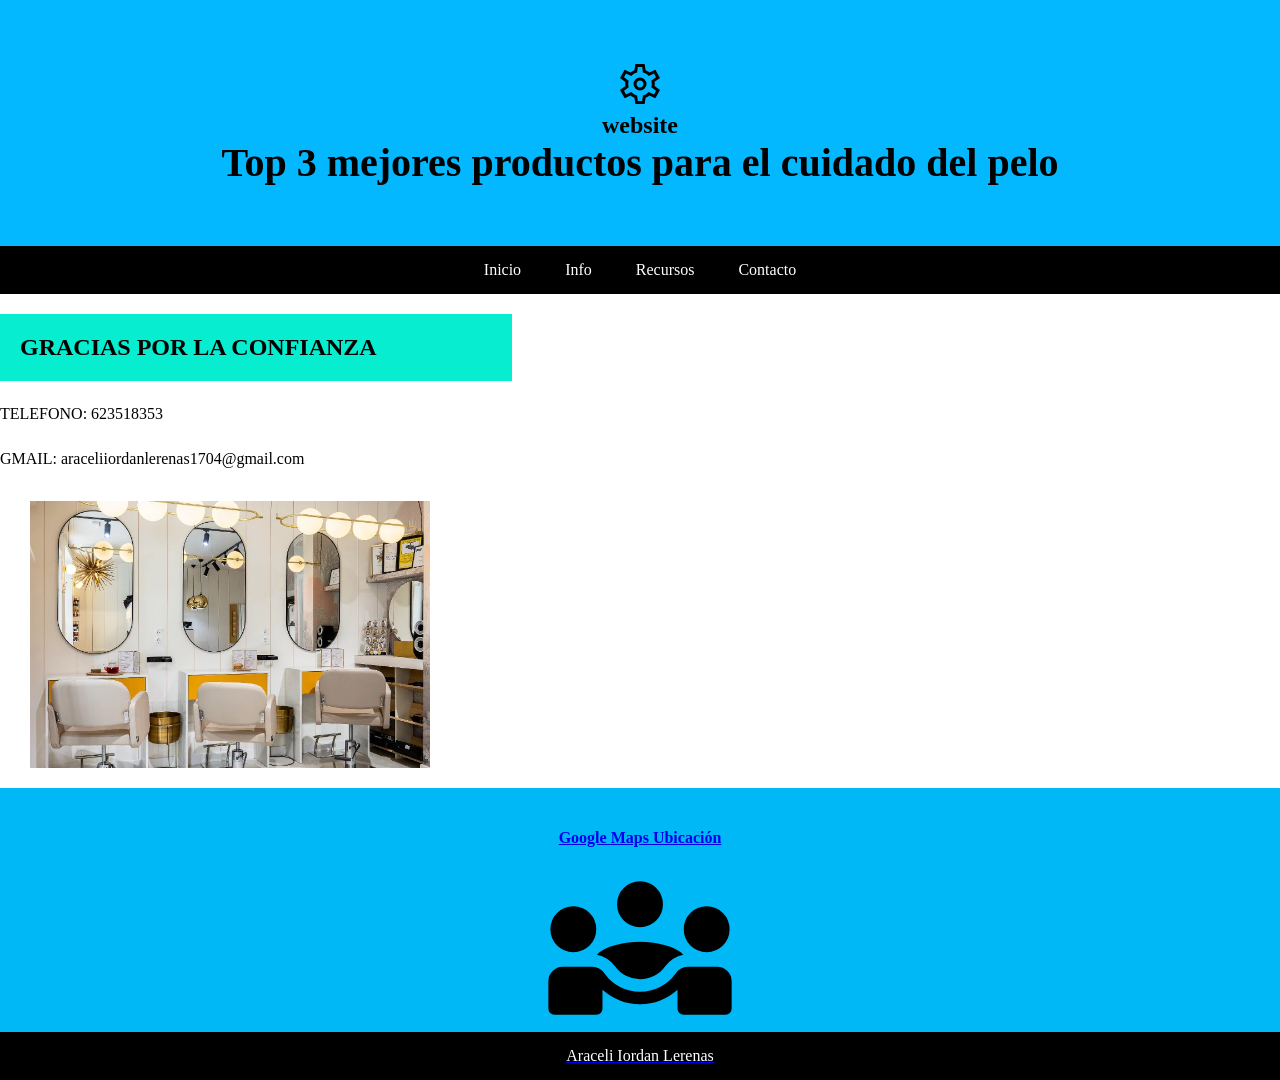
<file: contacto.html>
<!DOCTYPE html>
<html lang="es">
<head>
    <meta charset="UTF-8">
    <meta http-equiv="X-UA-Compatible" content="IE=edge">
    <meta name="viewport" content="width=device-width, initial-scale=1.0">
    <title>Plantilla Amarillo</title>
    <link rel="stylesheet" href="estilos.css">
</head>
<body>
    <header>
        <img src="logo.svg" alt="logo">
        <h2>website</h2>
        <h1>Top 3 mejores productos para el cuidado del pelo </h1>
    </header>
    <nav>
        <a href="index.html">Inicio</a>
        <a href="Info.html">Info</a>
        <a href="recursos.html">Recursos</a>
        <a href="contacto.html">Contacto</a>
    </nav>
    <main>
        <article>
            <h2>GRACIAS POR LA CONFIANZA 
            </h2>
              <p>TELEFONO: 623518353</p>
                <p>GMAIL: araceliiordanlerenas1704@gmail.com  </p>
            <div class="contenido">
                <img src="descarga.webp" alt="img1">
                <a href="https://www.google.es/maps/place/Plaza+Nueva/@37.4093325,-4.4854769,19z/data=!4m15!1m8!3m7!1s0xd6d70c95f0fbe0b:0xf5d81a81729cc503!2sPl.+Nueva,+14900+Lucena,+C%C3%B3rdoba!3b1!8m2!3d37.4090266!4d-4.4852361!16s%2Fg%2F1tfmdl7r!3m5!1s0xd6d70cbe1c1ad1d:0xabd14d78d5432b92!8m2!3d37.4088912!4d-4.485097!16s%2Fg%2F11dyxks942?entry=ttu&g_ep=EgoyMDI2MTAwNy4wIKXMDSoASAFQAw%3D%3D " <p>
        </article>
        
        <div class="info">
            <p>Google Maps Ubicación </p>
            <img src="person.svg" alt="circulo">
        </div>
    
    </main>
    <footer><p> Araceli Iordan Lerenas 
</body>
</html>
</file>
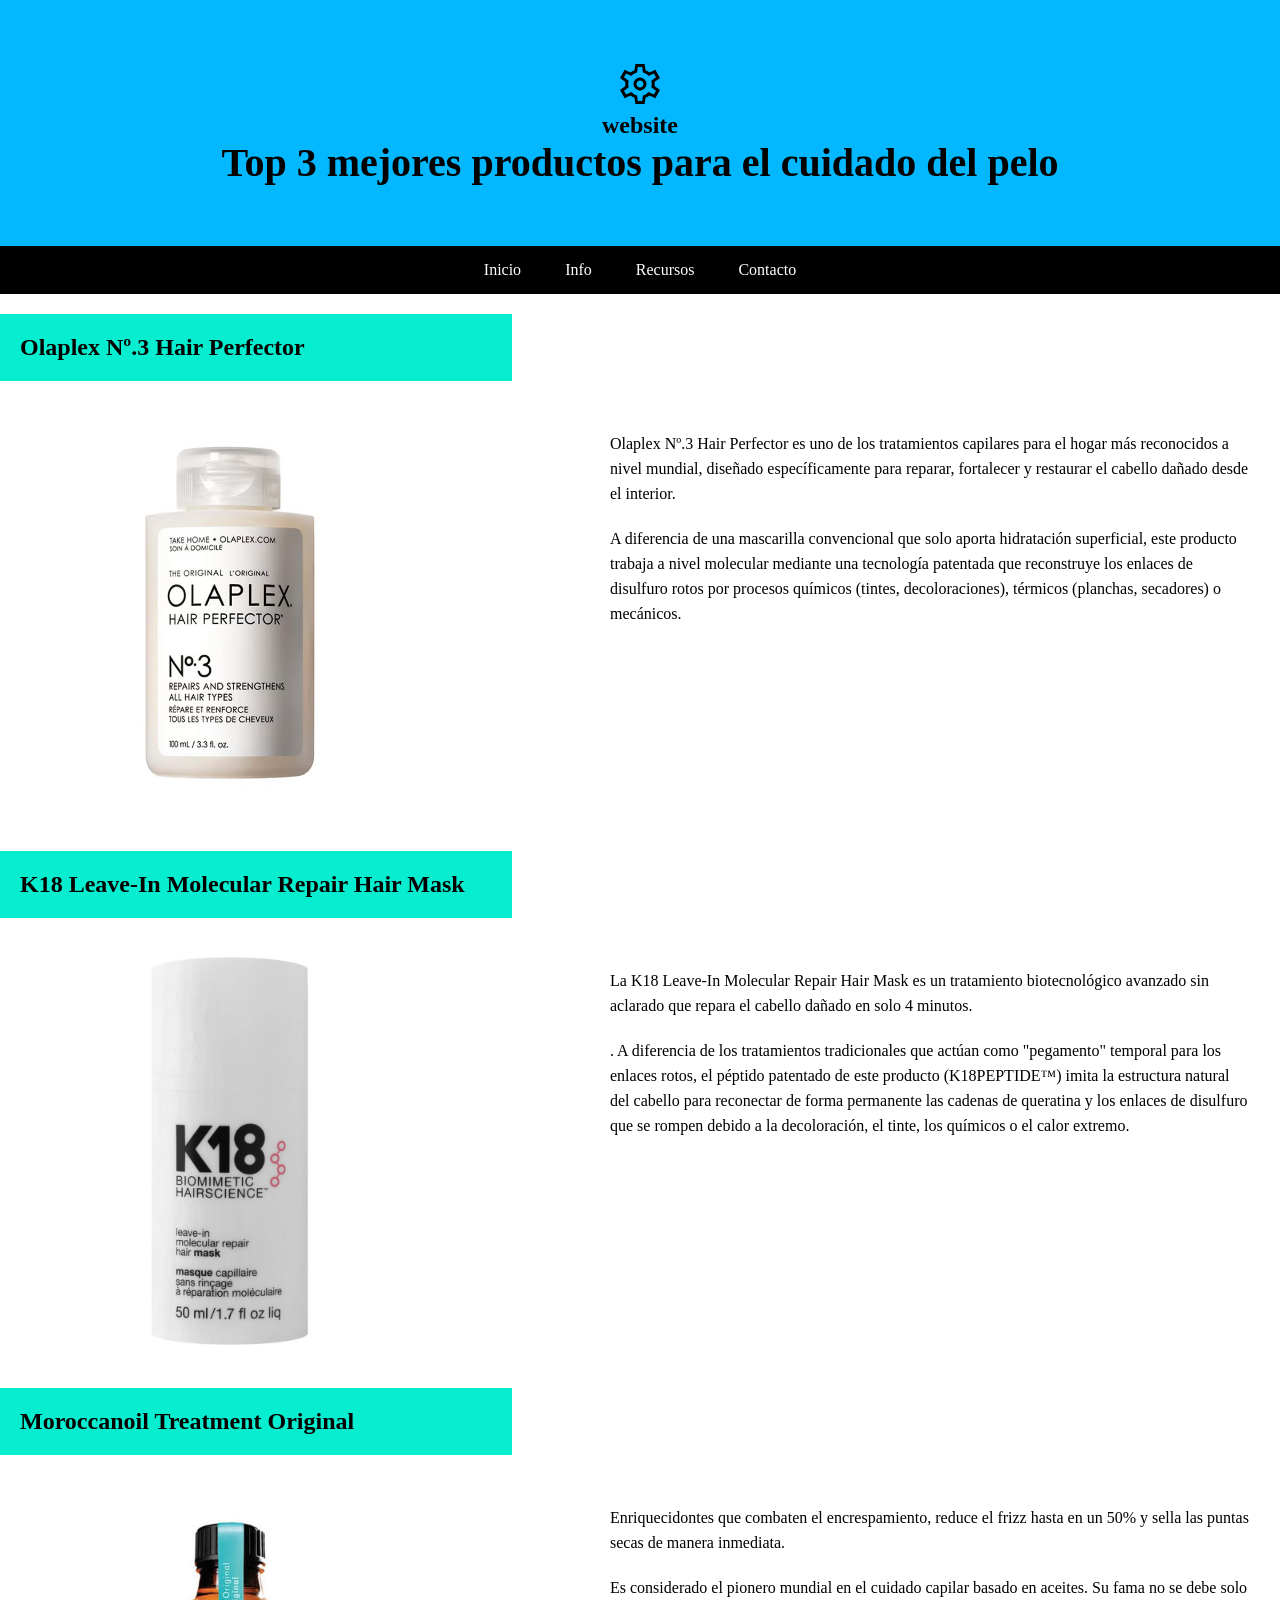
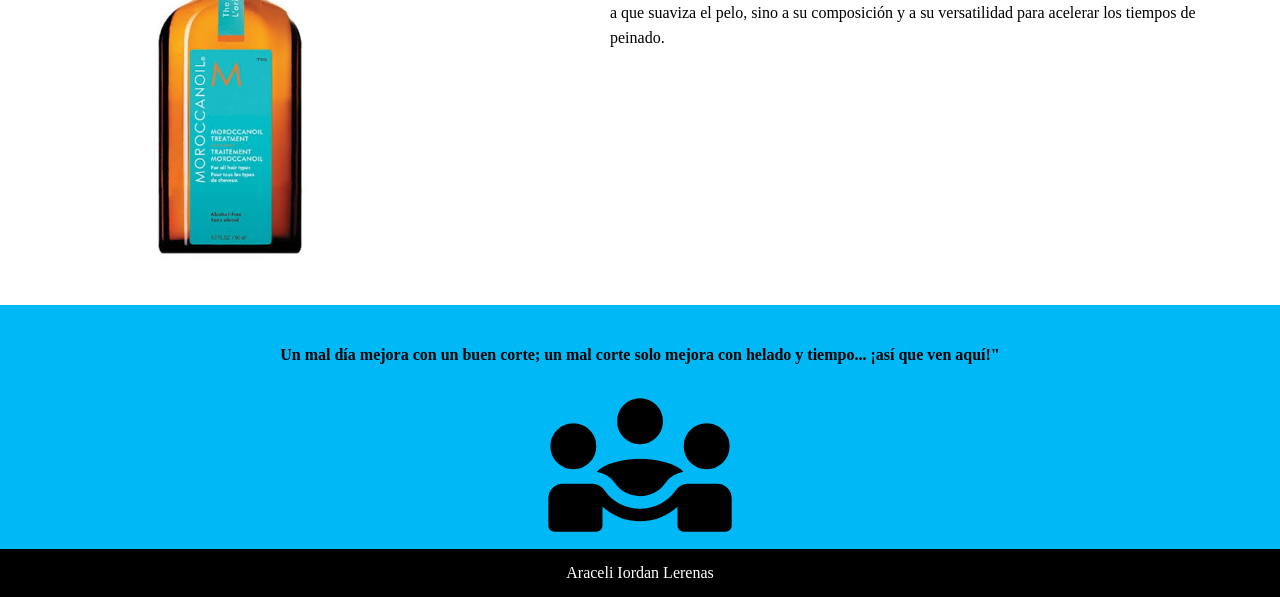
<file: Info.html>
<!DOCTYPE html>
<html lang="es">
<head>
    <meta charset="UTF-8">
    <meta http-equiv="X-UA-Compatible" content="IE=edge">
    <meta name="viewport" content="width=device-width, initial-scale=1.0">
    <title>Plantilla Amarillo</title>
    <link rel="stylesheet" href="estilos.css">
</head>
<body>
    <header>
        <img src="logo.svg" alt="logo">
        <h2>website</h2>
        <h1>Top 3 mejores productos para el cuidado del pelo </h1>
    </header>
    <nav>
        <a href="index.html">Inicio</a>
        <a href="Info.html">Info</a>
        <a href="recursos.html">Recursos</a>
        <a href="contacto.html">Contacto</a>
    </nav>
    <main>
        <article>
            <h2>Olaplex Nº.3 Hair Perfector</h2>
            <div class="contenido">
                <img src="imag.avif" alt="img1">
                <p>Olaplex Nº.3 Hair Perfector es uno de los tratamientos capilares para el hogar más reconocidos a nivel mundial, diseñado específicamente para reparar, fortalecer y restaurar el cabello dañado desde el interior.
                <p>A diferencia de una mascarilla convencional que solo aporta hidratación superficial, este producto trabaja a nivel molecular mediante una tecnología patentada que reconstruye los enlaces de disulfuro rotos por procesos químicos (tintes, decoloraciones), térmicos (planchas, secadores) o mecánicos.
            </div>
        </article>
        <article>
            <h2>K18 Leave-In Molecular Repair Hair Mask</h2>
            <div class="contenido">
                <img src="imagen.jpg" alt="img1">
                <p> La K18 Leave-In Molecular Repair Hair Mask es un tratamiento biotecnológico avanzado sin aclarado que repara el cabello dañado en solo 4 minutos.
                <p>. A diferencia de los tratamientos tradicionales que actúan como "pegamento" temporal para los enlaces rotos, el péptido patentado de este producto (K18PEPTIDE™) imita la estructura natural del cabello para reconectar de forma permanente las cadenas de queratina y los enlaces de disulfuro que se rompen debido a la decoloración, el tinte, los químicos o el calor extremo.
            </div>
        </article>
        <article>
            <h2>Moroccanoil Treatment Original</h2>
            <div class="contenido">
                <img src="images.jpg" alt="img1">
                <p>Enriquecidontes que combaten el encrespamiento, reduce el frizz hasta en un 50% y sella las puntas secas de manera inmediata.
                <p>  Es considerado el pionero mundial en el cuidado capilar basado en aceites. Su fama no se debe solo a que suaviza el pelo, sino a su composición y a su versatilidad para acelerar los tiempos de peinado.
            </div>
        </article>
        <div class="info">
            <p>Un mal día mejora con un buen corte; un mal corte solo mejora con helado y tiempo... ¡así que ven aquí!"</p>
            <img src="person.svg" alt="circulo">
        </div>
    </main>
    <footer><p> Araceli Iordan Lerenas 
</body>
</html>
</file>
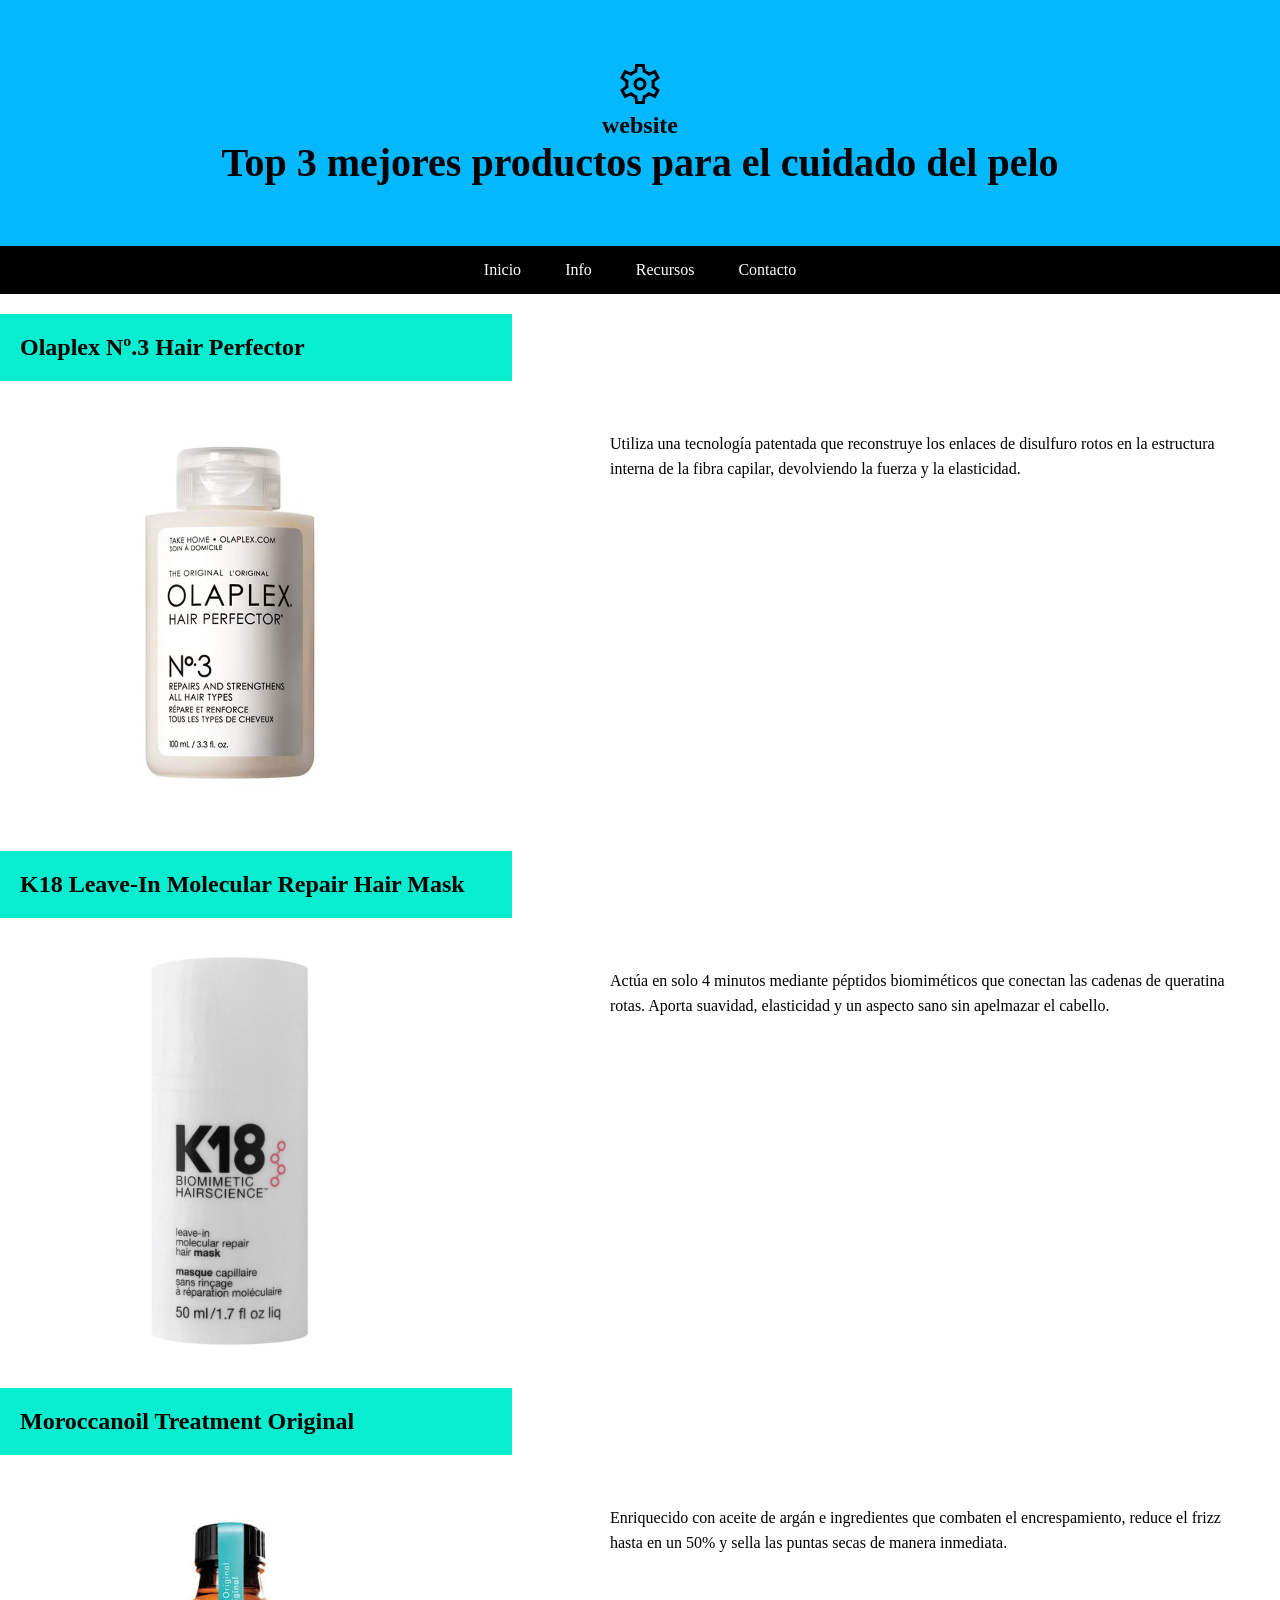
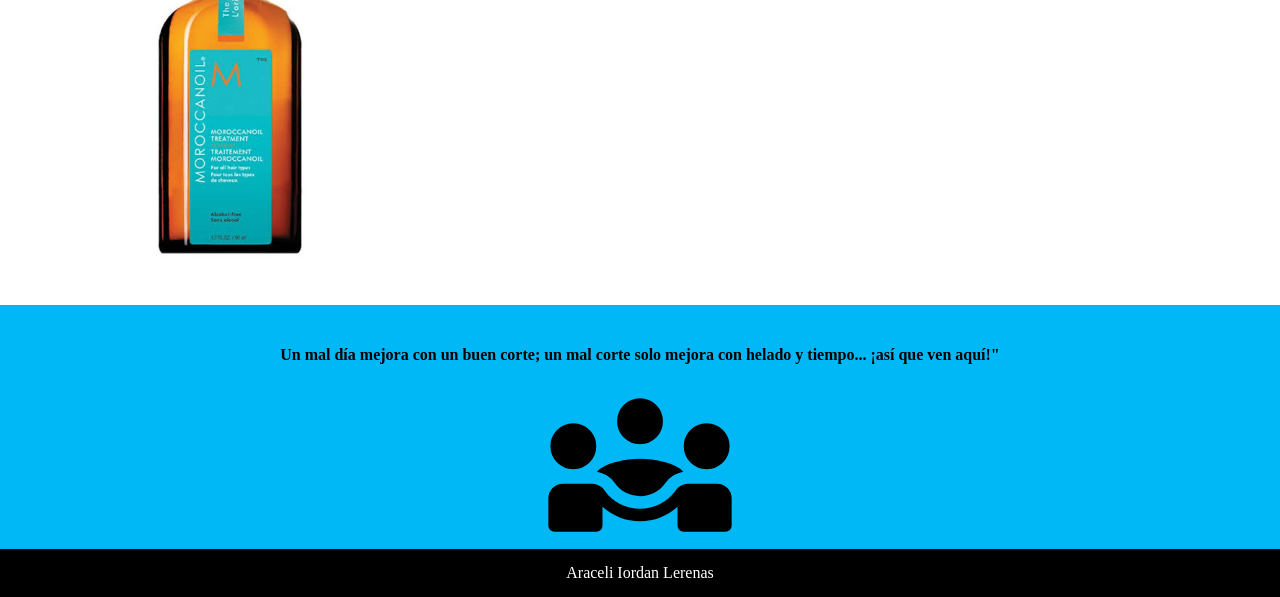
<file: inicio intex.html>
<!DOCTYPE html>
<html lang="es">
<head>
    <meta charset="UTF-8">
    <meta http-equiv="X-UA-Compatible" content="IE=edge">
    <meta name="viewport" content="width=device-width, initial-scale=1.0">
    <title>Plantilla Amarillo</title>
    <link rel="stylesheet" href="estilos.css">
</head>
<body>
    <header>
        <img src="logo.svg" alt="logo">
        <h2>website</h2>
        <h1>Top 3 mejores productos para el cuidado del pelo </h1>
    </header>
    <nav>
        <a href="index.html">Inicio</a>
        <a href="Info.html">Info</a>
        <a href="recursos.html">Recursos</a>
        <a href="contacto.html">Contacto</a>
    </nav>
    <main>
        <article>
            <h2>Olaplex Nº.3 Hair Perfector</h2>
            <div class="contenido">
                <img src="imag.avif" alt="img1">
                <p>Utiliza una tecnología patentada que reconstruye los enlaces de disulfuro rotos en la estructura interna de la fibra capilar, devolviendo la fuerza y la elasticidad.</p>
        
        </article>
        <article>
            <h2>K18 Leave-In Molecular Repair Hair Mask</h2>
            <div class="contenido">
                <img src="imagen.jpg" alt="img1">
                <p>Actúa en solo 4 minutos mediante péptidos biomiméticos que conectan las cadenas de queratina rotas. Aporta suavidad, elasticidad y un aspecto sano sin apelmazar el cabello.
                <p>
            </div>
        </article>
        <article>
            <h2>Moroccanoil Treatment Original</h2>
            <div class="contenido">
                <img src="images.jpg" alt="img1">
                <p>Enriquecido con aceite de argán e ingredientes que combaten el encrespamiento, reduce el frizz hasta en un 50% y sella las puntas secas de manera inmediata.
                
            </div>
        </article>
        <div class="info">
            <p>Un mal día mejora con un buen corte; un mal corte solo mejora con helado y tiempo... ¡así que ven aquí!"</p>
            <img src="person.svg" alt="circulo">
        </div>
    </main>
    <footer><p> Araceli Iordan Lerenas 
</body>
</html>
</file>
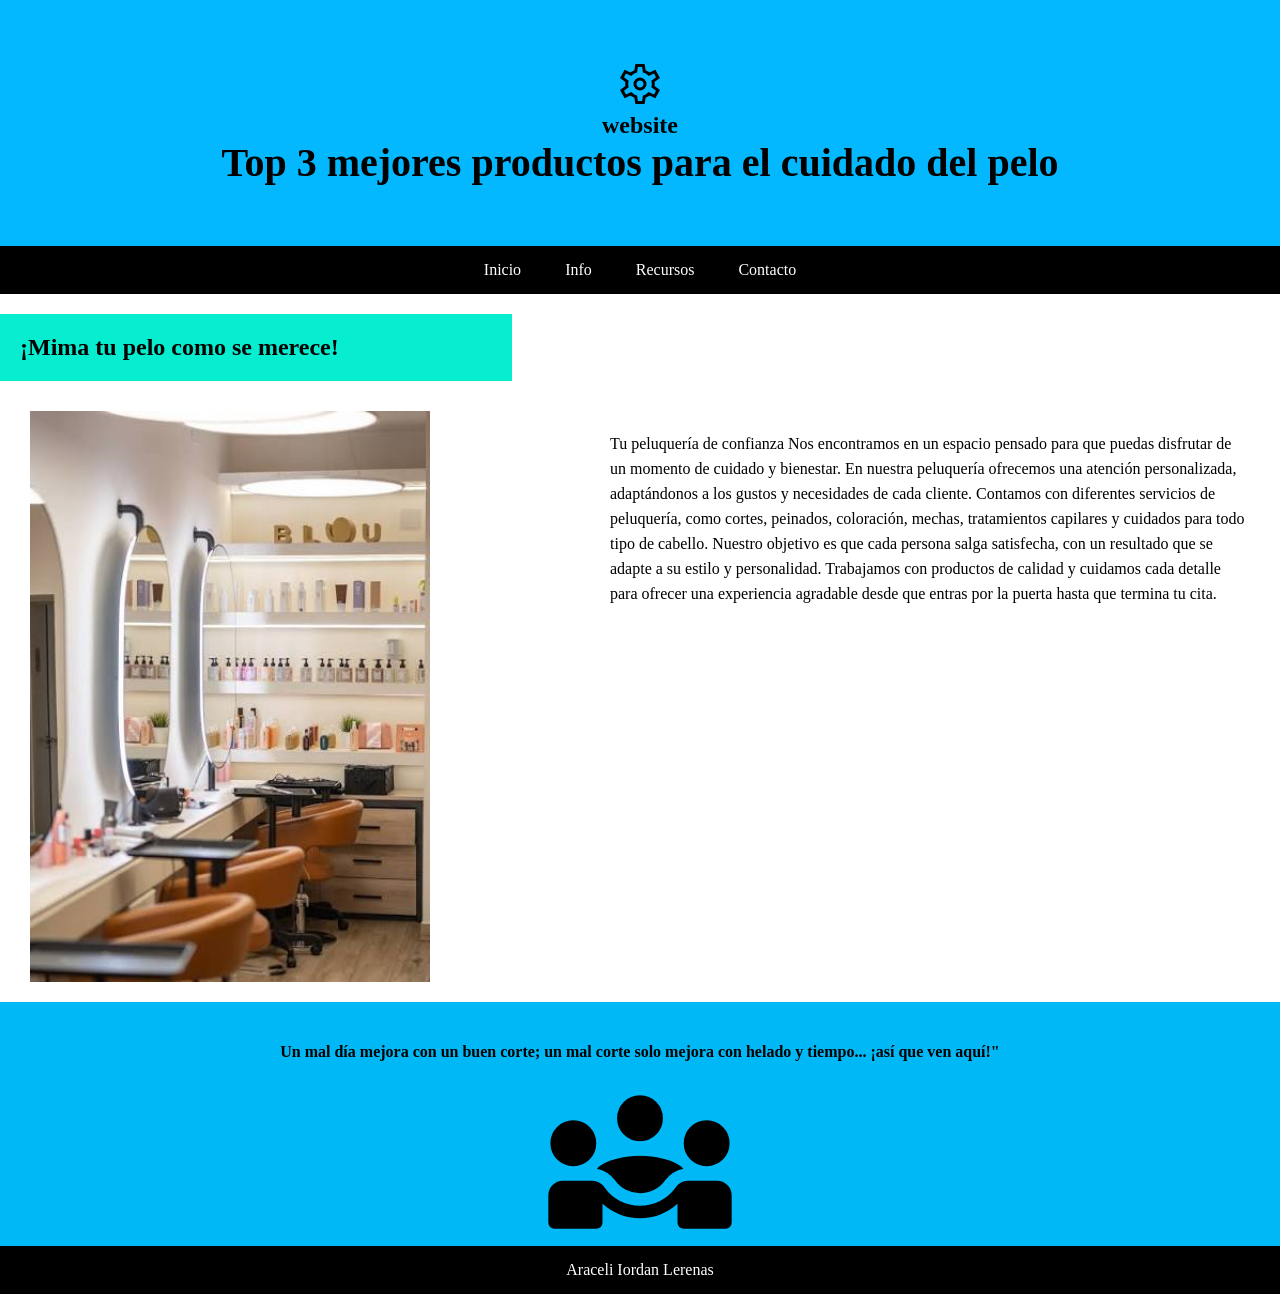
<file: recursos.html>
<!DOCTYPE html>
<html lang="es">
<head>
    <meta charset="UTF-8">
    <meta http-equiv="X-UA-Compatible" content="IE=edge">
    <meta name="viewport" content="width=device-width, initial-scale=1.0">
    <title>Plantilla Amarillo</title>
    <link rel="stylesheet" href="estilos.css">
</head>
<body>
    <header>
        <img src="logo.svg" alt="logo">
        <h2>website</h2>
        <h1>Top 3 mejores productos para el cuidado del pelo </h1>
    </header>
    <nav>
        <a href="index.html">Inicio</a>
        <a href="Info.html">Info</a>
        <a href="recursos.html">Recursos</a>
        <a href="contacto.html">Contacto</a>
    </nav>
    <main>
        <article>
            <h2>¡Mima tu pelo como se merece!</h2>
            <div class="contenido">
                <img src="imagen pelu.jpg" alt="img1">
                <p>Tu peluquería de confianza

Nos encontramos en un espacio pensado para que puedas disfrutar de un momento de cuidado y bienestar. En nuestra peluquería ofrecemos una atención personalizada, adaptándonos a los gustos y necesidades de cada cliente.

Contamos con diferentes servicios de peluquería, como cortes, peinados, coloración, mechas, tratamientos capilares y cuidados para todo tipo de cabello. Nuestro objetivo es que cada persona salga satisfecha, con un resultado que se adapte a su estilo y personalidad.

Trabajamos con productos de calidad y cuidamos cada detalle para ofrecer una experiencia agradable desde que entras por la puerta hasta que termina tu cita.

        </article>
        
        <div class="info">
            <p>Un mal día mejora con un buen corte; un mal corte solo mejora con helado y tiempo... ¡así que ven aquí!"</p>
            <img src="person.svg" alt="circulo">
        </div>
    
    </main>
    <footer><p> Araceli Iordan Lerenas 
</body>
</html>
</file>
<file: estilos.css>
@import url('https://fonts.googleapis.com/css2?family=Anybody&display=swap');

* {
    margin:0;
    padding:0;
    box-sizing: border-box;
}

body{
    min-height: 100vh;
    background-color: #fff;
    color:#000;
    font-family: 'Anbody', cursive;
}

header {
    /* min-height: 300px; */
    background-color: rgb(3, 184, 255);
    text-align: center;
    padding:60px;
    
}
header h1{
    font-size: 2.5em;
}
nav {
    /* height: 50px; */
    background-color: #000;
    color:#fff;
    text-align: center;
}
nav a{
    text-decoration: none;
    color:#fff;
    padding:15px 20px;
    display:inline-block;
    /* background-color: red; */
}

nav a:hover{
    text-decoration: underline;
}
main article{
    /* background-color: red; */
    padding:20px 0;
    overflow: hidden;
    
}
main article h2{
    width:40%;
    min-width: 400px;
    background-color: rgb(6, 238, 207);
    padding:20px;
    
}
main article .contenido{
    padding:30px;
    /* background-color: aqua; */
}
main article img{
    
    width: 200%;
    min-width: 240px;
    max-width: 400px;
    margin-right: 180px;;
    float:left;
    
}
main article p{
    margin-top:20px;
    /* margin-left:20px; */
    line-height: 25px;
}
main .info{
    background-color: rgb(0, 184, 245);
    text-align: center;
    font-weight: bolder;
    
}
main .info p{
    padding:40px 20% 0;
    line-height: 20px;;
}

main .info img{
    width: 20%;
    max-width: 200px;
    /* border:5px solid #fff; */
    margin-bottom: -20px;
}
footer{
    /* height: 50px; */
    background-color: #000;
    color:#fff;
    text-align: center;
    padding:15px;
}
</file>
